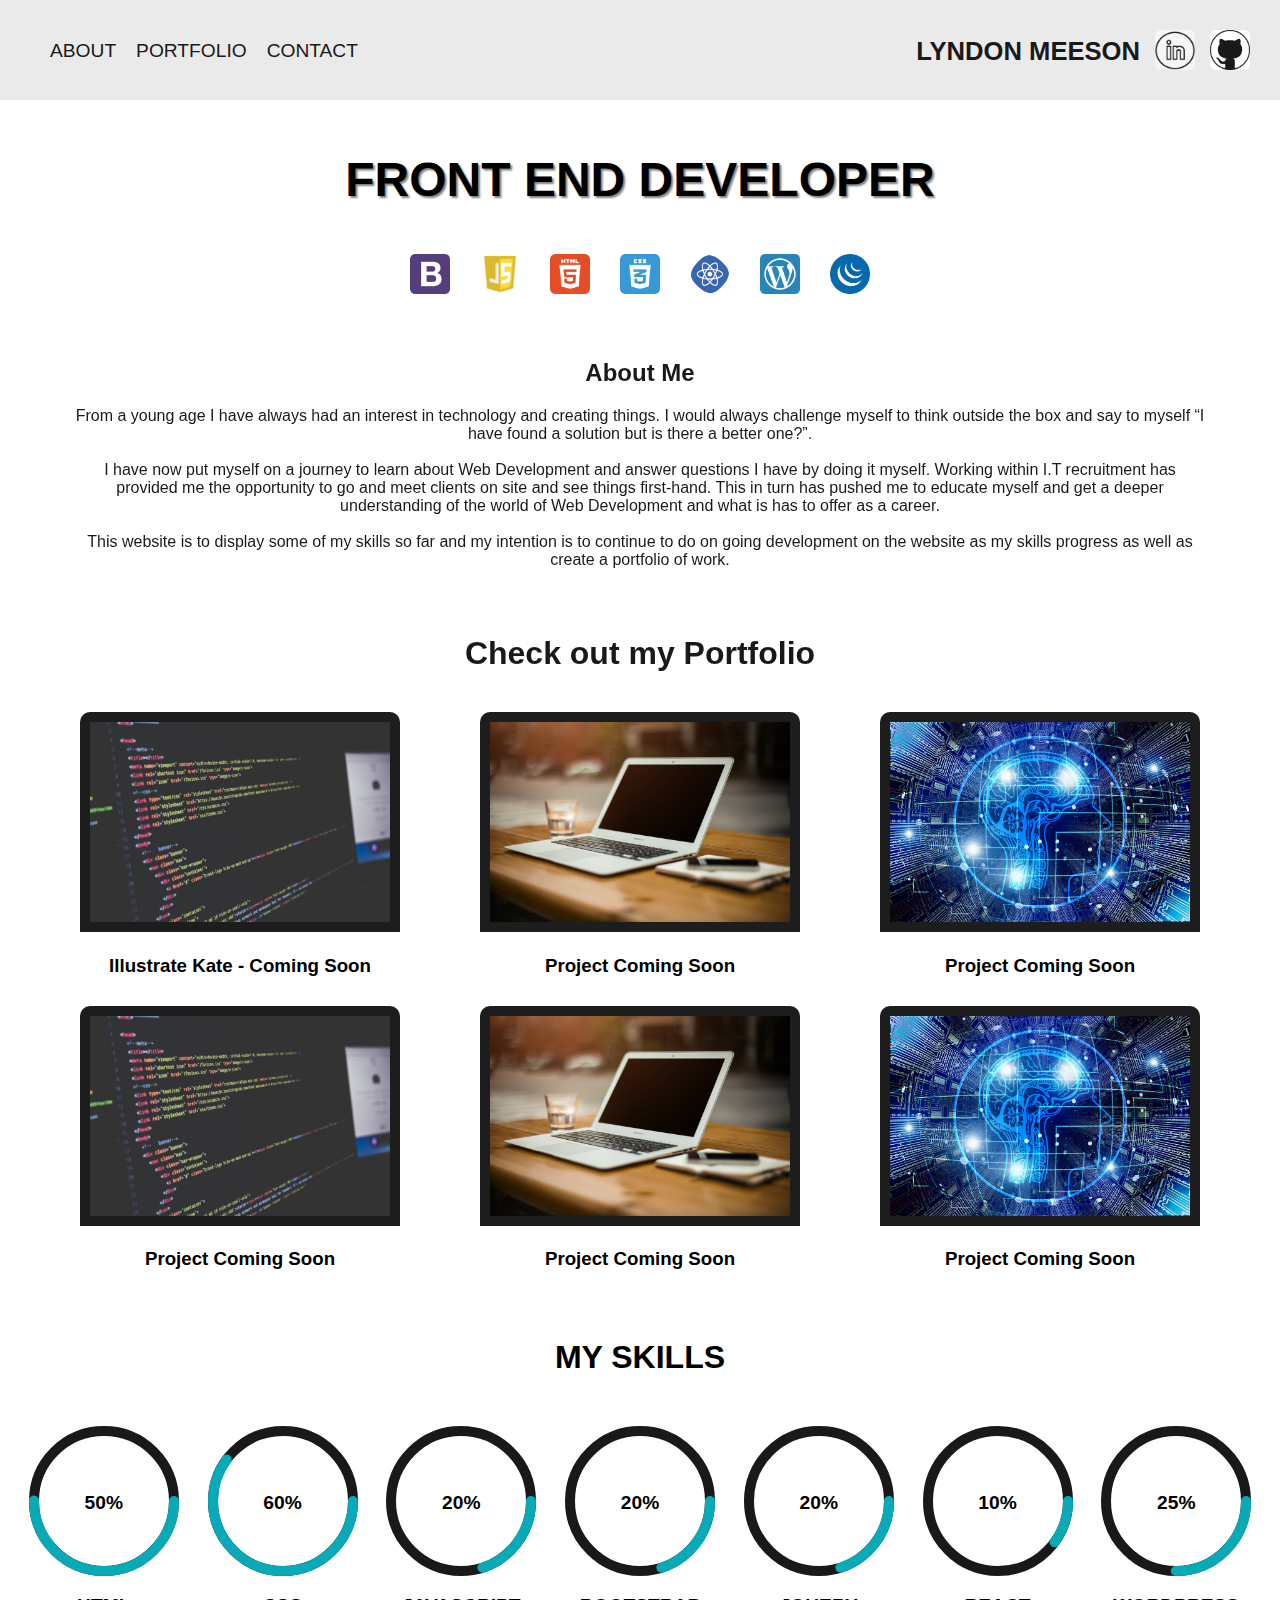
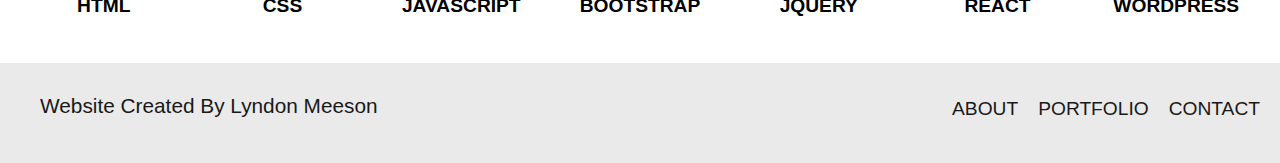
<file: index.html>
<!DOCTYPE html>
<html>
<Head>
    <meta charset="utf-8"/>
    <meta name="viewport" content="width=device-width, initial-scale=1.0">
    <title>LA-Design</title>
    <link rel="stylesheet" href="styles.css">
</Head>
<body>

<!-- Navbar-->

<div class="nav-wrapper"> 
    <div class="nav-content-left">
        <div class="navlinks-left">
            <a href="index.html">about</a>
        </div>
        <div class="navlinks-left">
            <a href="portfolio.html">portfolio</a>
        </div>
        
        <div class="navlinks-left">
           <a href="contact.html">contact</a>
        </div>
    </div>
   
    <div class="nav-content-right">
        <div class="my-name">
            <h1>
                Lyndon Meeson
            </h1>
        </div>
        <div class="linkedin">
             <a href="https://www.linkedin.com/in/lyndon-meeson/"> <img src="Images/linkedin.png" alt="linkedin"></a>
        </div>
        <div class="github">
            <a href="https://github.com/Lynmee1990"> <img src="Images/github.png" alt="github"></a>
        </div>
    </div>
</div>

<!--About Me-->

<div class="header-position">
    <div class="profession-header">
        <h1>
            front end developer
        </h1>
    </div>
</div>

    <div class="icons-wrapper">
        <div class="icons">
            <img src="Images/bootstrap-4.png" alt="bootstrap logo" width="100%">
        </div>
        <div class="icons">
            <img src="Images/javascript-shield-logo.png" alt="javascript logo" width="100%">
        </div>
        <div class="icons">
            <img src="Images/html5.png" alt="html logo" width="100%">
        </div>
        <div class="icons">
            <img src="Images/css3.png" alt="css logo" width="100%">
        </div>
        <div class="icons">
            <img src="Images/iconfinder_react_js_1322468.png" alt="react logo" width="100%">
        </div>
        <div class="icons">
            <img src="Images/wordpress.png" alt="wordpress logo" width="100%">
        </div>
        <div class="icons">
            <img src="Images/jquery.png" alt="jquery logo" width="100%">
        </div>
    </div>

    <div class="about-me-wrapper">
        <div class="about-me-introduction">
            <h2>
                 About Me
             </h2>
            <p>
                From a young age I have always had an interest in technology and creating things. I would always challenge myself to think outside the box and say to myself “I have found a solution but is there a better one?”.
                <br>
                <br>
                I have now put myself on a journey to learn about Web Development and answer questions I have by doing it myself. Working within I.T recruitment has provided me the opportunity to go and meet clients on site and see things first-hand. This in turn has pushed me to educate myself and get a deeper understanding of the world of Web Development and what is has to offer as a career.
                <br>
                <br>
                This website is to display some of my skills so far and my intention is to continue to do on going development on the website as my skills progress as well as create a portfolio of work.
            </p>    
        </div> 
    </div>

<!--Portfolio-->
    
    <div class="portfolio-header">
        <h1>Check out my Portfolio</h1>
    </div>
    <div class="portfolio-wrapper-1">
        <div class="portfolio-images">
            <div class="border">
            <img src="Images/Image1.jpg" alt="photo1" width="100%">
            <h3>Illustrate Kate - Coming Soon</h3>
            </div>
        </div> 
        <div class="portfolio-images">
            <img src="Images/Image2.jpg" alt="photo2" width="100%">
            <h3>Project Coming Soon</h3>
        </div>
        <div class="portfolio-images">
            <img src="Images/Image3.jpg" alt="photo3" width="100%"> 
            <h3>Project Coming Soon</h3>   
        </div>
    </div>
    <div class="portfolio-wrapper-2">
         <div class="portfolio-images">
            <img src="Images/Image1.jpg" alt="photo1" width="100%">
            <h3>Project Coming Soon</h3>
         </div>
        <div class="portfolio-images">
            <img src="Images/Image2.jpg" alt="photo2" width="100%">
            <h3>Project Coming Soon</h3>
        </div>
        <div class="portfolio-images">
            <img src="Images/Image3.jpg" alt="photo3" width="100%">
            <h3>Project Coming Soon</h3>
         </div>
    </div>

<!--Skills-->
<div class="skills-header">
    <H1>My Skills</H1>
</div>
<div class="skills-chart-wrapper">
    <div class="card">
        <div class="box">
            <div class="percent">
                <svg>
                    <circle cx="70" cy="70" r="70"></circle>
                    <circle cx="70" cy="70" r="70"></circle>
                </svg>
                <div class="number">
                    <h2>50<span>%</span></h2>
                </div>
            </div>
            <h2 class="text">html</h2>
        </div>  
    </div>
    <div class="card">
        <div class="box">
            <div class="percent">
                <svg>
                    <circle cx="70" cy="70" r="70"></circle>
                    <circle cx="70" cy="70" r="70"></circle>
                </svg>
                <div class="number">
                    <h2>60<span>%</span></h2>
                </div>
            </div>
            <h2 class="text">css</h2>
        </div>  
    </div> 
    <div class="card">
        <div class="box">
            <div class="percent">
                <svg>
                    <circle cx="70" cy="70" r="70"></circle>
                    <circle cx="70" cy="70" r="70"></circle>
                </svg>
                <div class="number">
                    <h2>20<span>%</span></h2>
                </div>
            </div>
            <h2 class="text">javascript</h2>
        </div>  
    </div>
    <div class="card">
        <div class="box">
            <div class="percent">
                <svg>
                    <circle cx="70" cy="70" r="70"></circle>
                    <circle cx="70" cy="70" r="70"></circle>
                </svg>
                <div class="number">
                    <h2>20<span>%</span></h2>
                </div>
            </div>
            <h2 class="text">bootstrap</h2>
        </div>  
    </div>  
    <div class="card">
        <div class="box">
            <div class="percent">
                <svg>
                    <circle cx="70" cy="70" r="70"></circle>
                    <circle cx="70" cy="70" r="70"></circle>
                </svg>
                <div class="number">
                    <h2>20<span>%</span></h2>
                </div>
            </div>
            <h2 class="text">jquery</h2>
        </div>  
    </div>  
    <div class="card">
        <div class="box">
            <div class="percent">
                <svg>
                    <circle cx="70" cy="70" r="70"></circle>
                    <circle cx="70" cy="70" r="70"></circle>
                </svg>
                <div class="number">
                    <h2>10<span>%</span></h2>
                </div>
            </div>
            <h2 class="text">react</h2>
        </div>  
    </div>  
    <div class="card">
        <div class="box">
            <div class="percent">
                <svg>
                    <circle cx="70" cy="70" r="70"></circle>
                    <circle cx="70" cy="70" r="70"></circle>
                </svg>
                <div class="number">
                    <h2>25<span>%</span></h2>
                </div>
            </div>
            <h2 class="text">wordpress</h2>
        </div>  
    </div>  
</div>  

<!--Footer-->

<div class="footer-wrapper">
    <div class="footer-content-left">
        <p>
            Website Created By Lyndon Meeson
      </p>
    </div>
        <div class="footer-content-right">
            <div class="navlinks-right">
                <a href="index.html">about</a>
            </div>
            <div class="navlinks-right">
                <a href="portfolio.html">portfolio</a>
            </div>
            <div class="navlinks-right">
            <a href="contact.html">contact</a>
            </div>
        </div>
</div>

</body>
</html>
</file>
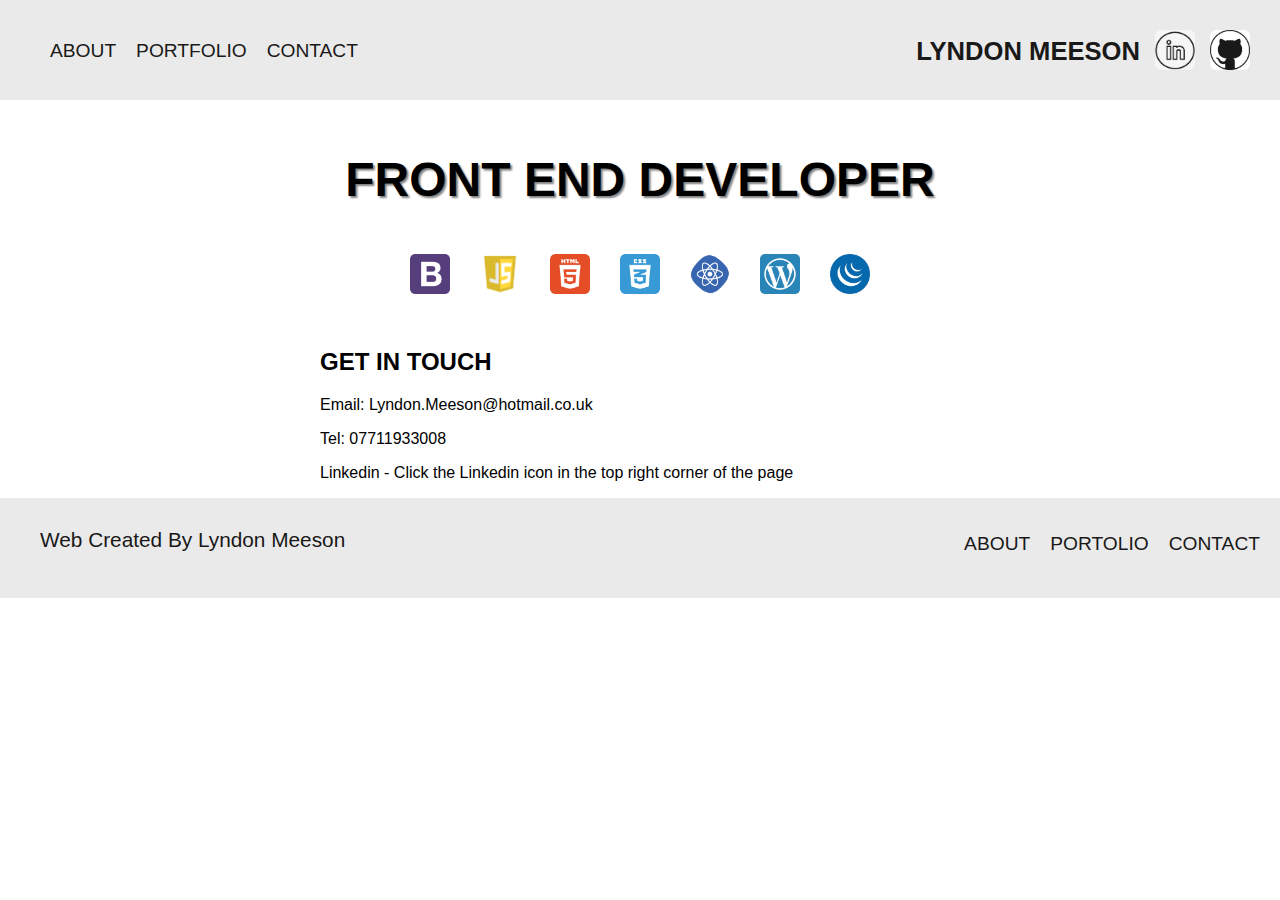
<file: contact.html>
<!DOCTYPE html>
<html>
<Head>
    <meta charset="utf-8"/>
    <meta name="viewport" content="width=device-width, initial-scale=1.0">
    <title>LA-Design</title>
    <link rel="stylesheet" href="styles.css">
</Head>
<body>

<!-- Navbar-->

<div class="nav-wrapper"> 
    <div class="nav-content-left">
        <div class="navlinks-left">
            <a href="index.html">about</a>
        </div>
        <div class="navlinks-left">
            <a href="portfolio.html">portfolio</a>
        </div>
        
        <div class="navlinks-left">
           <a href="contact.html">contact</a>
        </div>
    </div>
   
    <div class="nav-content-right">
        <div class="my-name">
            <h1>
                Lyndon Meeson
            </h1>
        </div>
        <div class="linkedin">
             <a href="https://www.linkedin.com/in/lyndon-meeson/"> <img src="Images/linkedin.png" alt="linkedin"></a>
        </div>
        <div class="github">
            <a href="https://github.com/Lynmee1990"> <img src="Images/github.png" alt="github"></a>
        </div>
    </div>
</div>

<!--About Me-->

<div class="header-position">
    <div class="profession-header">
        <h1>
            front end developer
        </h1>
    </div>
</div>

    <div class="icons-wrapper">
        <div class="icons">
            <img src="Images/bootstrap-4.png" alt="bootstrap logo" width="100%">
        </div>
        <div class="icons">
            <img src="Images/javascript-shield-logo.png" alt="javascript logo" width="100%">
        </div>
        <div class="icons">
            <img src="Images/html5.png" alt="html logo" width="100%">
        </div>
        <div class="icons">
            <img src="Images/css3.png" alt="css logo" width="100%">
        </div>
        <div class="icons">
            <img src="Images/iconfinder_react_js_1322468.png" alt="react logo" width="100%">
        </div>
        <div class="icons">
            <img src="Images/wordpress.png" alt="wordpress logo" width="100%">
        </div>
        <div class="icons">
            <img src="Images/jquery.png" alt="jquery logo" width="100%">
        </div>
    </div>

<!--Contact me-->

<div class="getintouch">
    <h2 style="text-transform: uppercase;">Get in touch</h2>
    <p>Email: Lyndon.Meeson@hotmail.co.uk</p>
    <p>Tel: 07711933008</p>
    <p>Linkedin - Click the Linkedin icon in the top right corner of the page</p>
</div>

<!--Footer-->

<div class="footer-wrapper">
    <div class="footer-content-left">
        <p>
            Web Created By Lyndon Meeson
      </p>
    </div>
        <div class="footer-content-right">
            <div class="navlinks-right">
                <a href="index.html">about</a>
            </div>
            <div class="navlinks-right">
                <a href="portfolio.html">portolio</a>
            </div>
            <div class="navlinks-right">
            <a href="contact.html">contact</a>
            </div>
        </div>
    </div>
</div>

</body>
</html>
</file>
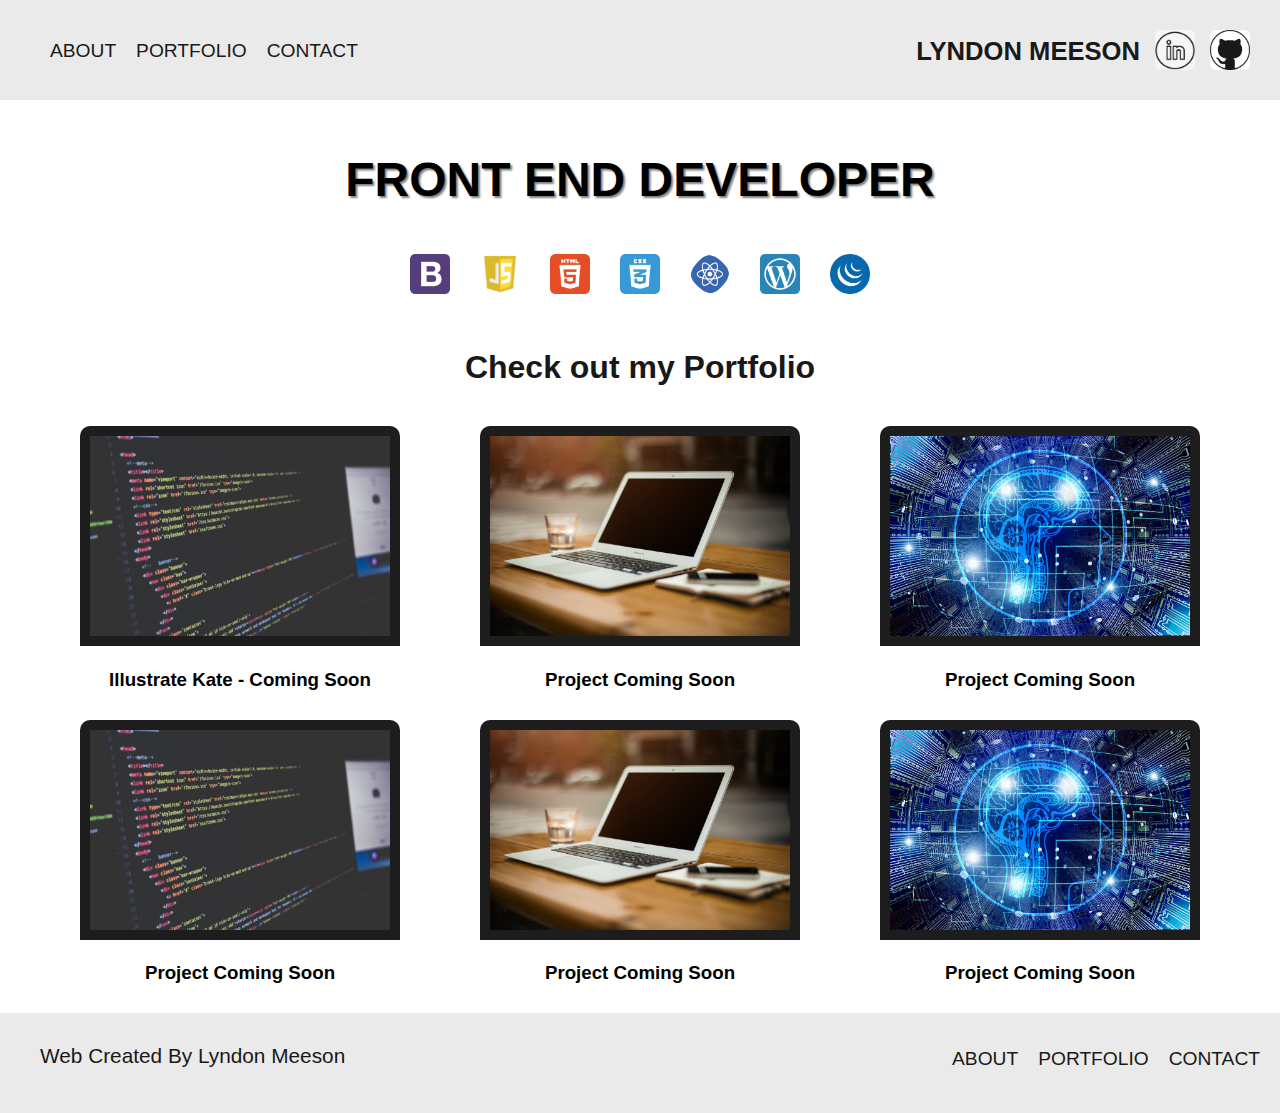
<file: portfolio.html>
<!DOCTYPE html>
<html>
<Head>
    <meta charset="utf-8"/>
    <meta name="viewport" content="width=device-width, initial-scale=1.0">
    <title>LA-Design</title>
    <link rel="stylesheet" href="styles.css">
</Head>
<body>

<!-- Navbar-->

<div class="nav-wrapper"> 
    <div class="nav-content-left">
        <div class="navlinks-left">
            <a href="index.html">about</a>
        </div>
        <div class="navlinks-left">
            <a href="portfolio.html">portfolio</a>
        </div>
        
        <div class="navlinks-left">
           <a href="contact.html">contact</a>
        </div>
    </div>
   
<div class="nav-content-right">
        <div class="my-name">
        <h1>
            Lyndon Meeson
         </h1>
         </div>
        <div class="linkedin">
             <a href="https://www.linkedin.com/in/lyndon-meeson/"> <img src="Images/linkedin.png" alt="linkedin"></a>
        </div>
        <div class="github">
            <a href="https://github.com/Lynmee1990"> <img src="Images/github.png" alt="github"></a>
        </div>
    </div>
</div>

<!--About Me-->

<div class="header-position">
    <div class="profession-header">
        <h1>
            front end developer
        </h1>
    </div>
</div>

    <div class="icons-wrapper">
        <div class="icons">
            <img src="Images/bootstrap-4.png" alt="bootstrap logo" width="100%">
        </div>
        <div class="icons">
            <img src="Images/javascript-shield-logo.png" alt="javascript logo" width="100%">
        </div>
        <div class="icons">
            <img src="Images/html5.png" alt="html logo" width="100%">
        </div>
        <div class="icons">
            <img src="Images/css3.png" alt="css logo" width="100%">
        </div>
        <div class="icons">
            <img src="Images/iconfinder_react_js_1322468.png" alt="react logo" width="100%">
        </div>
        <div class="icons">
            <img src="Images/wordpress.png" alt="wordpress logo" width="100%">
        </div>
        <div class="icons">
            <img src="Images/jquery.png" alt="jquery logo" width="100%">
        </div>
    </div>

    <div class="portfolio-header">
        <h1>Check out my Portfolio</h1>
    </div>
    <div class="portfolio-wrapper-1">
        <div class="portfolio-images">
            <div class="border">
            <img src="Images/Image1.jpg" alt="photo1" width="100%">
            <h3>Illustrate Kate - Coming Soon</h3>
            </div>
        </div> 
        <div class="portfolio-images">
            <img src="Images/Image2.jpg" alt="photo2" width="100%">
            <h3>Project Coming Soon</h3>
        </div>
        <div class="portfolio-images">
            <img src="Images/Image3.jpg" alt="photo3" width="100%"> 
            <h3>Project Coming Soon</h3>   
        </div>
    </div>
    <div class="portfolio-wrapper-2">
         <div class="portfolio-images">
            <img src="Images/Image1.jpg" alt="photo1" width="100%">
            <h3>Project Coming Soon</h3>
         </div>
        <div class="portfolio-images">
            <img src="Images/Image2.jpg" alt="photo2" width="100%">
            <h3>Project Coming Soon</h3>
        </div>
        <div class="portfolio-images">
            <img src="Images/Image3.jpg" alt="photo3" width="100%">
            <h3>Project Coming Soon</h3>
         </div>
    </div>

    <!--Footer-->

    <div class="footer-wrapper">
        <div class="footer-content-left">
            <p>
                Web Created By Lyndon Meeson
          </p>
        </div>
            <div class="footer-content-right">
                <div class="navlinks-right">
                    <a href="index.html">about</a>
                </div>
                <div class="navlinks-right">
                    <a href="portfolio.html">portfolio</a>
                </div>
                <div class="navlinks-right">
                <a href="contact.html">contact</a>
                </div>
            </div>
        </div>
    </div>

</body>
</html>
</file>
<file: styles.css>
body {
    margin: 0px;
    font-family: sans-serif;
}

/*Nav*/

.nav-wrapper {
    position: fixed;
    display: flex;
    justify-content: space-between;
    width: 100%;
    height: 100px;
    background-color: rgb(233, 232, 232);
    opacity: 0.9;
}

@media screen and (max-width: 500px) {
    .nav-wrapper {
    opacity: 1;
    }
}

.nav-content-left {
    display: flex;
    margin-left: 40px;
    text-decoration: none;
    text-transform: uppercase;
    border-bottom: 1px solid transparent;
    font-size: 1.2em;
}

@media screen and (max-width: 500px) {
    .nav-content-left {
    font-size: 0.6em;
    margin-left: 5px;
    }
}

.navlinks-left a {
    display: flex;
    padding: 10px;
    margin-top: 30px;
    color: black;
    text-decoration: none;
}

@media screen and (max-width: 500px) {
    .navlinks-left a {
    padding: 5px;
    margin-top: 37px;
    }
}

.navlinks-left:hover {
    border-bottom: 1px solid rgb(68, 68, 68);
    margin-bottom: 35px;
    color: rgb(68, 68, 68);  
}

.navlinks-left a:hover {
    border-bottom: 1px solid color rgb(68, 68, 68);
    color: rgb(68, 68, 68);  
}

.nav-content-right {
    display: flex;
    justify-content: space-evenly;
    margin-right:30px;
    margin-top: 30px;
    text-transform: uppercase;
    color: black;
}

@media screen and (max-width: 500px) {
    .nav-content-right {
        margin-right: 5px;
        margin-top: 30px;
    }
}

.my-name {
    font-size: 0.8em;
    margin-top: -10px;
}

@media screen and (max-width: 500px) {
    .my-name {
        font-size: 0.3em;
        margin-right: 5px;
        margin-top: 5px;
    }
}

.linkedin img {
    height: 40px;
    width: 40px;
    margin-right: 15px;
    margin-left: 15px;
    background-image: url(Images/linkedin.png);
    background-color: white;
    border-radius: 6px 6px 6px 6px;
}

@media screen and (max-width: 500px) {
    .linkedin img {
    height: 30px;
    width: 30px;
    }
}

.github img {
    height: 40px;
    width: 40px;
    background-image: url(Images/github.png);
    background-color: white;
    border-radius: 6px 6px 6px 6px;
}

@media screen and (max-width: 500px) {
    .github img {
    height: 30px;
    width: 30px;
    }
}

/*About Me*/

.header-position {
    display: flex;
    width: 100%;
    justify-content: center;
}
.profession-header {
    display: flex;
    width: 100%;
    justify-content: center;
    margin-top: 120px;
    text-align: center;
    text-transform: uppercase;
    text-shadow: 2px 2px 2px grey;
    font-size: 1.5em;
}

.icons-wrapper {
    display: flex;
    justify-content: center;
    width: auto;
}

.icons img {
    height: 40px;
    width: 40px;
    padding: 15px;
    display: flex;
    justify-content: center;
}

@media screen and (max-width: 500px) {
    .icons img {
    height: 30px;
    width: 30px;
    }
}

.about-me-wrapper {
    display: flex;
    justify-content: center;
    width: auto;
}

.about-me-introduction {
    text-align: center;
    margin-top: 20px;
    margin-left: 5%;
    margin-right: 5%;
    padding: 10px;
    opacity: 0.9;
}

/*Portolio*/

.portfolio-header {
    text-align: center;
    margin-bottom: 40px;
    margin-top: 40px;
    opacity: 0.9;
}

.portfolio-wrapper-1 {
    display: flex;
    justify-content: space-evenly;
    width: auto;
    margin-bottom: 10px; 
    text-align: center;  
}

.portfolio-wrapper-2 {
    display: flex;
    justify-content: space-evenly;
    width: auto;
    margin-bottom: 10px;
    text-align: center;
}

.portfolio-images img {
    height: 200px;
    width: auto;
    border: 10px solid rgb(29, 29, 29);
    border-radius: 10px 10px 0px 0px;
}

@media screen and (max-width: 500px) {
    .portfolio-wrapper-1 {
    flex-direction: column;
    }
}

@media screen and (max-width: 500px) {
    .portfolio-wrapper-2 {
    flex-direction: column;
    }
}
    
.description {
    text-align: center;
}

/*skills chart*/

.skills-header {
    text-align: center;
    margin-bottom: 50px;
    margin-top: 50px;
    text-transform: uppercase;
}
.skills-chart-wrapper {
    display: flex;
    justify-content: space-evenly;
    width: 100%;
    margin-bottom: 30px;
    text-align: center;
    text-transform: uppercase;
    overflow: hidden;
    font-size: 0.8em;
}

@media screen and (max-width: 500px) {
    .skills-chart-wrapper {
    flex-direction: column;
    overflow: hidden;
    }
}

.percent {
    position: relative;
    width: 100%;
    height: 100%;
    z-index: 1000;
}

.percent .number {
    position: absolute;
    top: 0;
    left: 0;
    width: 100%;
    height: 100%;
    display: flex;
    justify-content: center;
    align-items: center;
    border-radius: 50%;
}

svg {
    position: relative;
    width: 150px;
    height: 150px;
    z-index: 1000;
}

svg circle {
    width: 100%;
    height: 100%;
    fill: none;
    stroke: #191919;
    stroke-width: 10;
    stroke-linecap: round;
    transform: translate(5px, 5px);
}

svg circle:nth-child(2) {
    stroke-dasharray: 440;
    stroke-dashoffset: 440;
}

.card:nth-child(1) svg circle:nth-child(2) {
    stroke-dashoffset: calc(440 - (440 * 50) / 100);
    stroke: #07aab6;
}

.card:nth-child(2) svg circle:nth-child(2) {
    stroke-dashoffset: calc(440 - (440 * 60 ) / 100);
    stroke: #07aab6;
}

.card:nth-child(3) svg circle:nth-child(2) {
    stroke-dashoffset: calc(440 - (440 * 20) / 100);
    stroke: #07aab6;
}

.card:nth-child(4) svg circle:nth-child(2) {
    stroke-dashoffset: calc(440 - (440 * 20) / 100);
    stroke: #07aab6;
}

.card:nth-child(5) svg circle:nth-child(2) {
    stroke-dashoffset: calc(440 - (440 * 20) / 100);
    stroke: #07aab6;
}

.card:nth-child(6) svg circle:nth-child(2) {
    stroke-dashoffset: calc(440 - (440 * 10) / 100);
    stroke: #07aab6;
}

.card:nth-child(7) svg circle:nth-child(2) {
    stroke-dashoffset: calc(440 - (440 * 25) / 100);
    stroke: #07aab6;
}

.card:nth-child(8) svg circle:nth-child(2) {
    stroke-dashoffset: calc(440 - (440 * 15) / 100);
    stroke: #07aab6;
}

/*Footer*/

.footer-wrapper {
    display: flex;
    justify-content: space-between;
    width: 100%;
    height: 100px;
    background-color: rgb(233, 232, 232);
    opacity: 0.9;
    padding: 0%;
}

.footer-content-left {
    display: flex;
    font-size: 1.3em;
    margin-left: 40px;
    margin-top: 10px;
}

@media screen and (max-width: 500px) {
    .footer-content-left {
    font-size: 0.7em;
    margin-left: 10px;
    margin-top: 30px;
    }
}

.footer-content-right {
    display: flex;
    text-decoration: none;
    margin-right: 10px;
    text-transform: uppercase;
    border-bottom: 1px solid transparent;
    font-size: 1.2em;
}

@media screen and (max-width: 500px) {
    .footer-content-right {
    font-size: 0.6em;
    margin-right: 5px;
    }
}

.navlinks-right a {
    display: flex;
    padding: 10px;
    margin-top: 25px;
    color: black;
    text-decoration: none;
}

@media screen and (max-width: 500px) {
    .navlinks-right a {
    padding: 5px;
    margin-top: 37px;
    }
}

.navlinks-right:hover {
    border-bottom: 1px solid rgb(68, 68, 68);
    margin-bottom: 40px;
    color: rgb(68, 68, 68);  
}

.navlinks-right a:hover {
    border-bottom: 1px solid color rgb(68, 68, 68);
    color: rgb(68, 68, 68);  
}

.getintouch {
    text-transform: initial;
    text-align: left;
    margin-left: 25%;
    margin-top: 3%;
}

@media screen and (max-width: 500px) {
    .getintouch {
    text-align: left;
    margin-left: 10%;
    }
}
</file>
